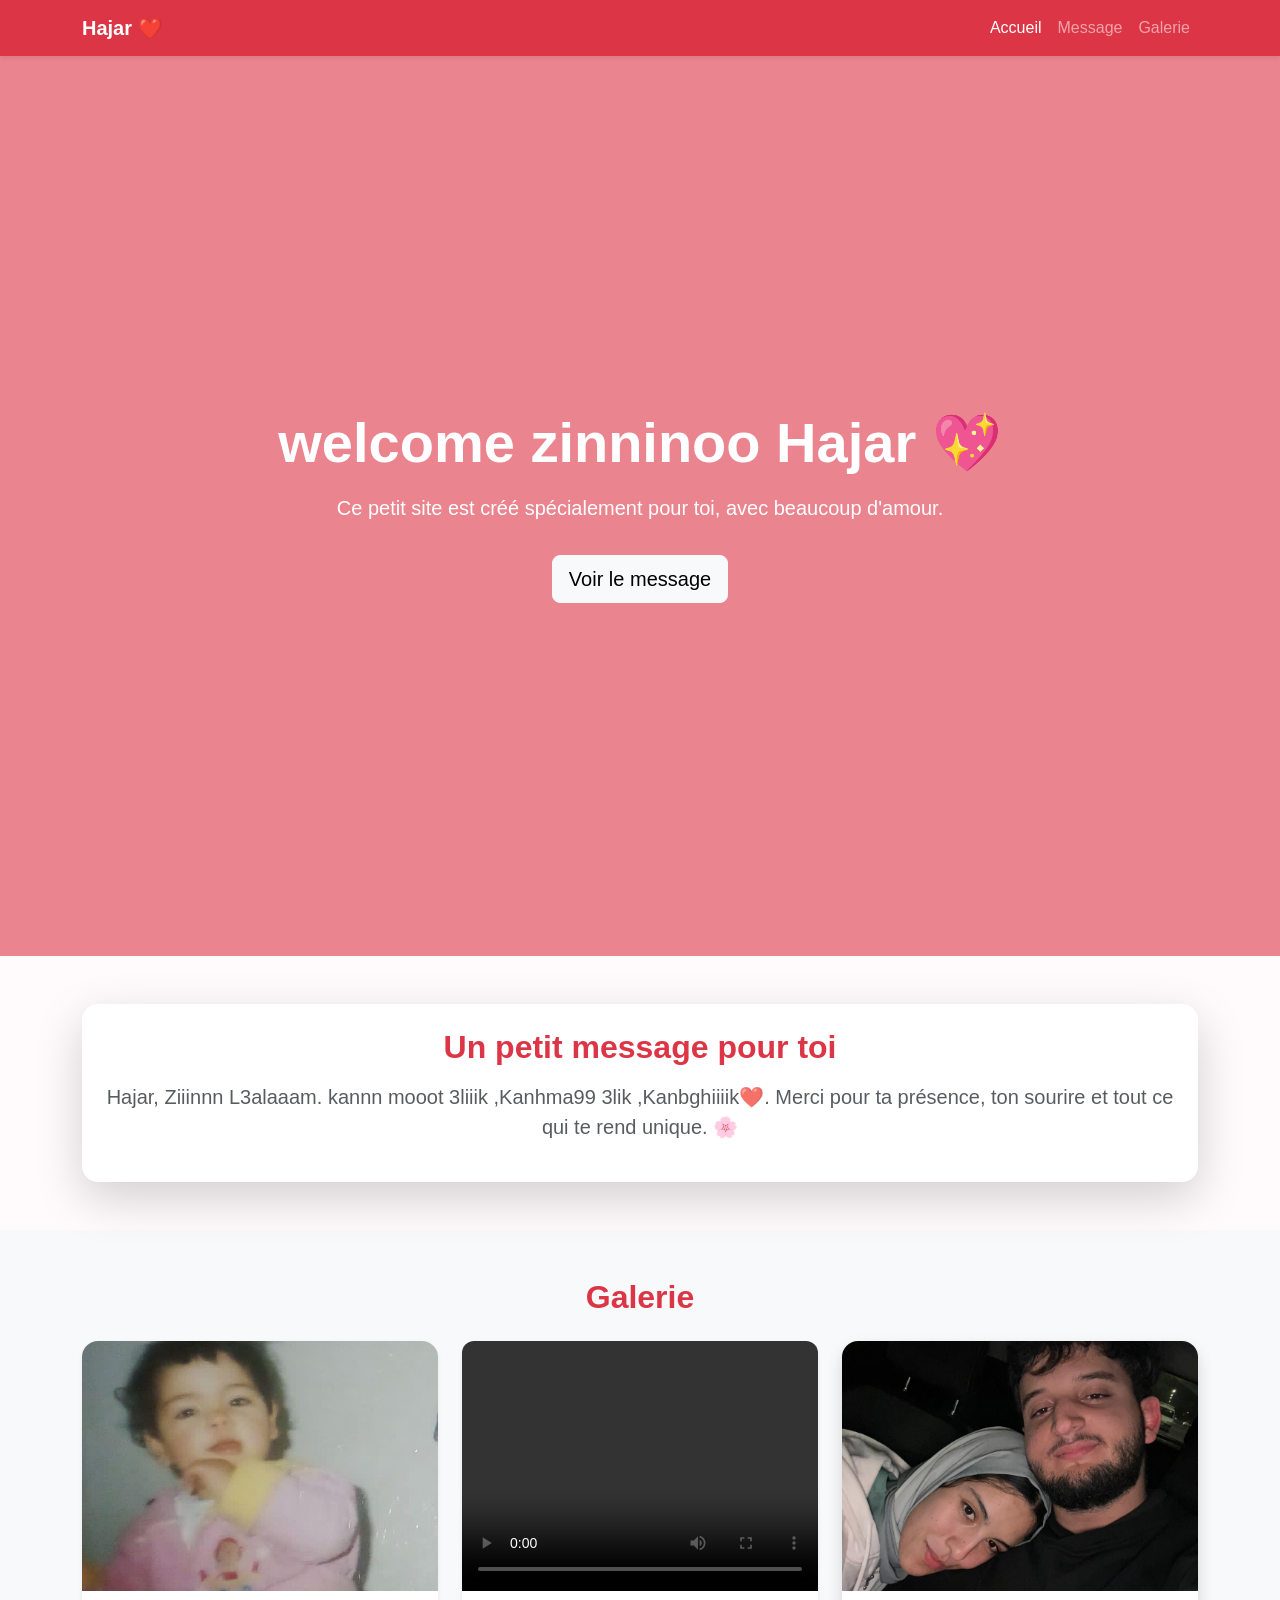
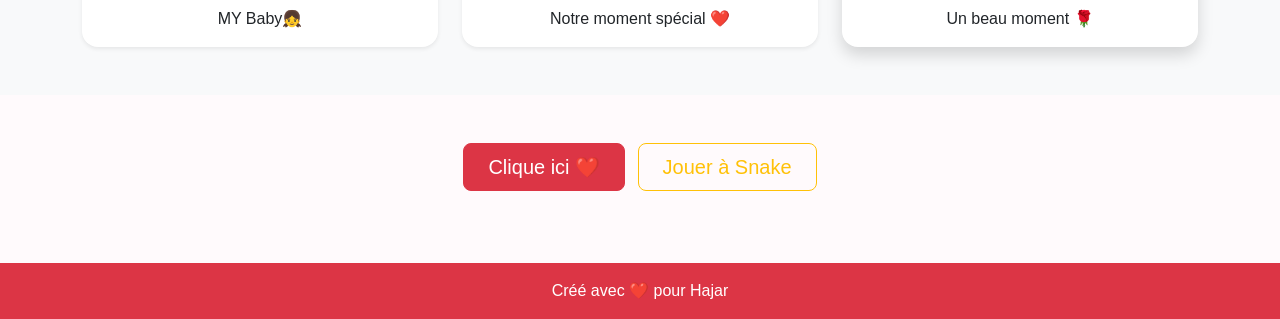
<file: index.html>
<!DOCTYPE html>
<html lang="fr">
<head>
  <meta charset="UTF-8" />
  <meta name="viewport" content="width=device-width, initial-scale=1.0" />
  <title>Pour Hajar ❤️</title>

  <!-- Bootstrap CSS -->
  <link
    href="https://cdn.jsdelivr.net/npm/bootstrap@5.3.3/dist/css/bootstrap.min.css"
    rel="stylesheet"
  />

  <!-- CSS personnel -->
  <link rel="stylesheet" href="style.css" />
</head>
<body>

  <!-- Navbar -->
  <nav class="navbar navbar-expand-lg navbar-dark bg-danger shadow-sm">
    <div class="container">
      <a class="navbar-brand fw-bold" href="#">Hajar ❤️</a>
      <button class="navbar-toggler" type="button" data-bs-toggle="collapse" data-bs-target="#menu">
        <span class="navbar-toggler-icon"></span>
      </button>

      <div class="collapse navbar-collapse" id="menu">
        <ul class="navbar-nav ms-auto">
          <li class="nav-item"><a class="nav-link active" href="#home">Accueil</a></li>
          <li class="nav-item"><a class="nav-link" href="#message">Message</a></li>
          <li class="nav-item"><a class="nav-link" href="#gallery">Galerie</a></li>
        </ul>
      </div>
    </div>
  </nav>

  <!-- Hero Section -->
  <section id="home" class="hero-section d-flex align-items-center text-center text-white">
    <div class="container">
      <h1 class="display-4 fw-bold">welcome zinninoo Hajar 💖</h1>
      <p class="lead mt-3">
        Ce petit site est créé spécialement pour toi, avec beaucoup d'amour.
      </p>
      <a href="#message" class="btn btn-light btn-lg mt-3">Voir le message</a>
    </div>
  </section>

  <!-- Message Section -->
  <section id="message" class="py-5">
    <div class="container">
      <div class="card shadow-lg border-0 rounded-4 p-4 text-center">
        <h2 class="text-danger fw-bold mb-3">Un petit message pour toi</h2>
        <p class="fs-5 text-muted">
          Hajar, Ziiinnn L3alaaam.  
          kannn mooot 3liiik ,Kanhma99 3lik ,Kanbghiiiik❤️.  
          Merci pour ta présence, ton sourire et tout ce qui te rend unique. 🌸
        </p>
      </div>
    </div>
  </section>

  <!-- Gallery Section -->
  <section id="gallery" class="py-5 bg-light">
    <div class="container">
      <h2 class="text-center text-danger fw-bold mb-4">Galerie</h2>
      <div class="row g-4">
        <div class="col-md-4 animate-on-scroll">
          <div class="card shadow-sm border-0 rounded-4">
            <img src="Image/WhatsApp Image 2026-03-08 at 16.00.31 (1).jpeg" class="card-img-top rounded-top-4" alt="flower">
            <div class="card-body text-center">
              <p class="card-text">MY Baby👧</p>
            </div>
          </div>
        </div>

        <div class="col-md-4 animate-on-scroll">
          <div class="card shadow-sm border-0 rounded-4">
            <video class="card-img-top media-fixed" controls>
              <source src="Vido/WhatsApp Video 2026-03-08 at 16.18.15.mp4" type="video/mp4" />
            </video>
            <div class="card-body text-center">
              <p class="card-text">Notre moment spécial ❤️</p>
            </div>
          </div>
        </div>

        <div class="col-md-4 animate-on-scroll">
          <div class="card shadow border-0 rounded-4">
            <img src="Image/WhatsApp Image 2026-03-08 at 16.00.32.jpeg" class="card-img-top rounded-top-4" alt="moment">
            <div class="card-body text-center">
              <p class="card-text">Un beau moment 🌹</p>
            </div>
          </div>
        </div>
      </div>
    </div>
  </section>

  <!-- Button Section -->
  <section class="py-5 text-center">
    <div class="container">
      <div class="button-container d-inline-block position-relative">
        <button id="clickHeartButton" class="btn btn-danger btn-lg px-4" onclick="showMessage()">
          Clique ici ❤️
        </button>
        <button id="openSnakeBtn" class="btn btn-outline-warning btn-lg ms-2 px-4" onclick="openSnakeGame()">
          Jouer à Snake
        </button>
      </div>
      <p id="specialMessage" class="mt-4 fs-4 text-danger fw-bold"></p>
    </div>
  </section>

  <div id="snakeOverlay" class="snake-overlay" role="dialog" aria-modal="true" aria-label="Jeu snake">
    <div class="snake-box">
      <h3>Snake classique</h3>
      <canvas id="snakeCanvas" width="400" height="400"></canvas>
      <div class="snake-score" id="snakeScore">Score: 0</div>
      <div id="snakeGameStatus" class="snake-status">Bonne chance !</div>
      <div class="snake-controls">
        <button class="btn btn-primary btn-sm" onclick="startSnake()">Démarrer</button>
        <button class="btn btn-secondary btn-sm" onclick="pauseSnake()">Pause</button>
        <button class="btn btn-danger btn-sm" onclick="closeSnakeGame()">Fermer</button>
      </div>
      <p class="mt-2 small text-muted">Directions: flèches ou Z,Q,S,D</p>
    </div>
  </div>

  <!-- Footer -->
  <footer class="bg-danger text-white text-center py-3">
    <p class="mb-0">Créé avec ❤️ pour Hajar</p>
  </footer>

  <!-- Bootstrap JS -->
  <script
    src="https://cdn.jsdelivr.net/npm/bootstrap@5.3.3/dist/js/bootstrap.bundle.min.js">
  </script>

  <!-- JS -->
  <script>
    let clickCount = 0;
    const targetClickCount = 50;

    function showMessage() {
      clickCount += 1;
      const messageEl = document.getElementById("specialMessage");
      if (clickCount >= targetClickCount) {
        window.location.href = "congrats.html";
      } else {
        messageEl.innerText =
          `Tu as cliqué ${clickCount} fois. Encore ${targetClickCount - clickCount} pour le grand coeur !`;
      }
    }

    // Snake game core
    const snakeOverlay = document.getElementById("snakeOverlay");
    const snakeCanvas = document.getElementById("snakeCanvas");
    const snakeScoreEl = document.getElementById("snakeScore");
    const ctx = snakeCanvas.getContext("2d");

    const tileSize = 20;
    const tileCount = 20;

    let snake = [{ x: 10, y: 10 }];
    let velocity = { x: 0, y: 0 };
    let food = { x: 15, y: 10 };
    let score = 0;
    let gameLoop = null;
    let isRunning = false;

    const snakeGameStatusEl = document.getElementById("snakeGameStatus");

    function updateSnakeScore() {
      snakeScoreEl.innerText = `Score: ${score}`;
    }

    function updateSnakeStatus(message, color = "#d63384") {
      snakeGameStatusEl.innerText = message;
      snakeGameStatusEl.style.color = color;
      snakeGameStatusEl.style.fontSize = "20px";
      snakeGameStatusEl.style.fontWeight = "bold";
    }

    function resetSnakeGame() {
      snake = [{ x: 10, y: 10 }];
      velocity = { x: 0, y: 0 };
      food = { x: 15, y: 10 };
      score = 0;
      isRunning = false;
      clearInterval(gameLoop);
      gameLoop = null;
      updateSnakeScore();
      drawSnakeGame();
    }

    function placeFood() {
      let valid = false;
      while (!valid) {
        food.x = Math.floor(Math.random() * tileCount);
        food.y = Math.floor(Math.random() * tileCount);
        valid = !snake.some((segment) => segment.x === food.x && segment.y === food.y);
      }
    }

    function openSnakeGame() {
      snakeOverlay.classList.add("active");
      resetSnakeGame();
    }

    function closeSnakeGame() {
      snakeOverlay.classList.remove("active");
      clearInterval(gameLoop);
      gameLoop = null;
      isRunning = false;
    }

    function startSnake() {
      if (isRunning) return;
      if (velocity.x === 0 && velocity.y === 0) {
        velocity = { x: 1, y: 0 };
      }
      isRunning = true;
      if (gameLoop) clearInterval(gameLoop);
      gameLoop = setInterval(gameTick, 100);
    }

    function pauseSnake() {
      clearInterval(gameLoop);
      gameLoop = null;
      isRunning = false;
    }

    function gameTick() {
      const head = { x: snake[0].x + velocity.x, y: snake[0].y + velocity.y };

      if (head.x < 0 || head.x >= tileCount || head.y < 0 || head.y >= tileCount) {
        updateSnakeStatus("Awdi Ya wdi Ya l9raya", "#e83e8c");
        resetSnakeGame();
        return;
      }
      if (snake.some((segment) => segment.x === head.x && segment.y === head.y)) {
        updateSnakeStatus("Awdi Ya wdi Ya l9raya", "#e83e8c");
        resetSnakeGame();
        return;
      }

      snake.unshift(head);

      if (head.x === food.x && head.y === food.y) {
        score += 1;
        updateSnakeScore();
        updateSnakeStatus("Hadikkk", "#198754");
        placeFood();
      } else {
        snake.pop();
      }

      drawSnakeGame();
    }

    function drawSnakeGame() {
      ctx.fillStyle = "#000";
      ctx.fillRect(0, 0, snakeCanvas.width, snakeCanvas.height);

      ctx.fillStyle = "#dc3545";
      ctx.fillRect(food.x * tileSize, food.y * tileSize, tileSize, tileSize);

      ctx.fillStyle = "#28a745";
      snake.forEach((segment, index) => {
        ctx.fillStyle = index === 0 ? "#198754" : "#28a745";
        ctx.fillRect(segment.x * tileSize + 1, segment.y * tileSize + 1, tileSize - 2, tileSize - 2);
      });
    }

    document.addEventListener("keydown", (event) => {
      if (!snakeOverlay.classList.contains("active")) return;
      const key = event.key.toLowerCase();

      if (key === "arrowup" || key === "z") {
        if (velocity.y !== 1) velocity = { x: 0, y: -1 };
      } else if (key === "arrowdown" || key === "s") {
        if (velocity.y !== -1) velocity = { x: 0, y: 1 };
      } else if (key === "arrowleft" || key === "q") {
        if (velocity.x !== 1) velocity = { x: -1, y: 0 };
      } else if (key === "arrowright" || key === "d") {
        if (velocity.x !== -1) velocity = { x: 1, y: 0 };
      }
    });

    document.addEventListener("DOMContentLoaded", function () {
      const observer = new IntersectionObserver(
        (entries) => {
          entries.forEach((entry) => {
            if (entry.isIntersecting) {
              entry.target.classList.add("in-view");
              observer.unobserve(entry.target);
            }
          });
        },
        {
          threshold: 0.25,
        }
      );

      document.querySelectorAll(".animate-on-scroll").forEach((element) => {
        observer.observe(element);
      });

      const heartButton = document.getElementById("clickHeartButton");

      function moveButtonRandomly() {
        const rect = document.body.getBoundingClientRect();
        const buttonRect = heartButton.getBoundingClientRect();

        const margin = 15;
        const maxX = rect.width - buttonRect.width - margin;
        const maxY = window.innerHeight - buttonRect.height - margin;

        const randomX = Math.floor(Math.random() * (maxX + 1));
        const randomY = Math.floor(Math.random() * (maxY + 1));

        heartButton.style.transition = "transform 0.02s ease";
        heartButton.style.position = "fixed";
        heartButton.style.left = `${randomX}px`;
        heartButton.style.top = `${randomY}px`;
      }

      function avoidCursor(event) {
        const buttonRect = heartButton.getBoundingClientRect();
        const centerX = buttonRect.left + buttonRect.width / 2;
        const centerY = buttonRect.top + buttonRect.height / 2;
        const dx = event.clientX - centerX;
        const dy = event.clientY - centerY;
        const distance = Math.hypot(dx, dy);
        const safeDistance = Math.max(buttonRect.width, buttonRect.height) * 1.3;

        if (distance < safeDistance) {
          moveButtonRandomly();
        }
      }

      heartButton.addEventListener("click", (event) => {
        heartButton.classList.remove("btn-click-animated");
        void heartButton.offsetWidth; // restart animation
        heartButton.classList.add("btn-click-animated");
        avoidCursor(event);
      });

      document.body.addEventListener("mousemove", avoidCursor);
      heartButton.addEventListener("mouseenter", moveButtonRandomly);

      // initial draw for snake board
      drawSnakeGame();
    });
  </script>
</body>
</html>
</file>
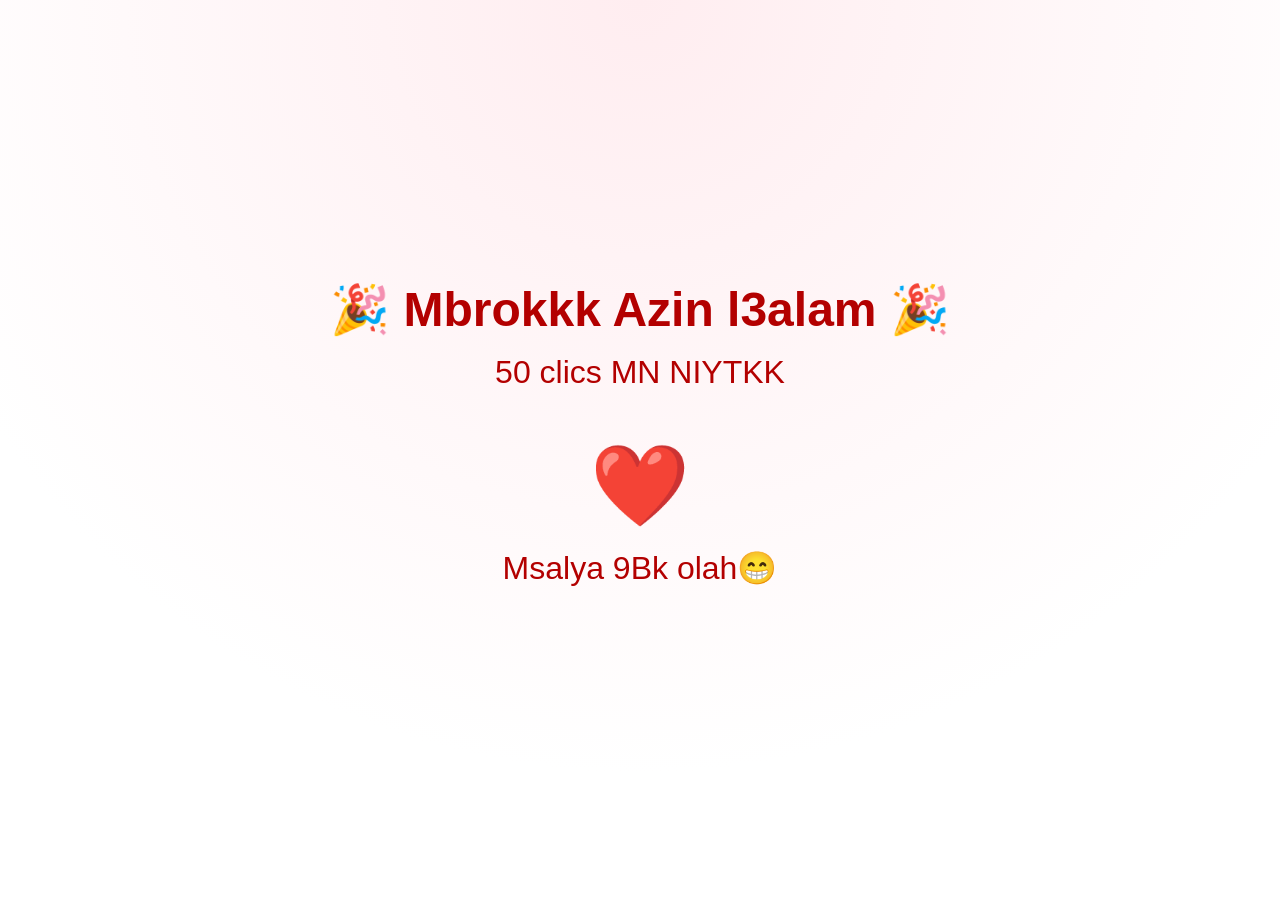
<file: congrats.html>
<!DOCTYPE html>
<html lang="fr">
<head>
  <meta charset="UTF-8" />
  <meta name="viewport" content="width=device-width, initial-scale=1.0" />
  <title>Félicitations</title>
  <style>
    body {
      background: radial-gradient(circle at top, #ffedf0 0%, #fff 70%);
      color: #b30000;
      font-family: "Arial", sans-serif;
      text-align: center;
      min-height: 100vh;
      margin: 0;
      display: flex;
      justify-content: center;
      align-items: center;
      flex-direction: column;
    }
    h1 {
      font-size: 3rem;
      margin: 0 0 1rem;
      animation: bounce 1s ease-in-out infinite alternate;
    }
    p {
      font-size: 2rem;
      margin: 0 0 2rem;
    }
    .heart {
      font-size: 5rem;
      animation: pulseHeart 1s ease-in-out infinite;
      margin: 1rem 0;
    }
    @keyframes pulseHeart {
      0% { transform: scale(1); color: #ff4d79; }
      50% { transform: scale(1.25); color: #ff002b; }
      100% { transform: scale(1); color: #ff4d79; }
    }
    @keyframes bounce {
      0% { transform: translateY(0); }
      100% { transform: translateY(-10px); }
    }
  </style>
</head>
<body>
  <h1>🎉 Mbrokkk Azin l3alam 🎉</h1>
  <p>50 clics MN NIYTKK</p>
  <div class="heart">❤️</div>
  <p>Msalya 9Bk olah😁</p>
</body>
</html>
</file>
<file: style.css>
body {
  font-family: Arial, sans-serif;
  background-color: #fffafc;
  overflow-x: hidden;
}

@keyframes fadeInUp {
  0% {
    opacity: 0;
    transform: translateY(30px);
  }
  100% {
    opacity: 1;
    transform: translateY(0);
  }
}

@keyframes pulse {
  0%,
  100% {
    transform: scale(1);
  }
  50% {
    transform: scale(1.05);
  }
}

@keyframes float {
  0%,
  100% {
    transform: translateY(0);
  }
  50% {
    transform: translateY(-8px);
  }
}

@keyframes blink {
  0%, 50%, 100% { opacity: 1; }
  25%, 75% { opacity: 0.2; }
}

@keyframes clickPulse {
  0%, 100% {
    transform: scale(1);
    box-shadow: 0 6px 12px rgba(220, 53, 69, 0.5);
  }
  50% {
    transform: scale(1.1);
    box-shadow: 0 12px 18px rgba(220, 53, 69, 0.7);
  }
}

.btn-click-animated {
  animation-name: clickPulse;
  animation-duration: 0.25s;
  animation-timing-function: ease-in-out;
  animation-iteration-count: 10;
}

.hero-section {
  height: 100vh;
  background: linear-gradient(rgba(220, 53, 69, 0.6), rgba(220, 53, 69, 0.6)),
              url("https://images.unsplash.com/photo-1518199266791-5375a83190b7?auto=format&fit=crop&w=1400&q=80");
  background-size: cover;
  background-position: center;
}

.navbar-brand {
  animation: pulse 2.8s ease-in-out infinite;
}

.hero-section h1 {
  animation: fadeInUp 1.2s ease-out forwards;
  opacity: 0;
}

.hero-section p {
  animation: fadeInUp 1.4s ease-out forwards;
  opacity: 0;
}

.hero-section .btn {
  animation: fadeInUp 1.6s ease-out forwards;
  opacity: 0;
  animation-delay: 0.2s;
}

.card {
  transform: translateY(20px);
  opacity: 0;
  animation: fadeInUp 0.8s ease-out forwards;
  animation-delay: 0.2s;
}

.card:hover {
  transform: translateY(-6px) scale(1.01);
  box-shadow: 0 14px 28px rgba(0, 0, 0, 0.18);
}

.card img,
.media-fixed {
  height: 250px;
  object-fit: cover;
  border-radius: 0.75rem 0.75rem 0 0;
  animation: float 4s ease-in-out infinite;
}

#specialMessage {
  animation: blink 2s linear infinite;
}

.button-container {
  display: inline-block;
  position: relative;
  min-width: 220px;
}

#clickHeartButton {
  position: relative;
  transition: transform 0.2s ease, left 0.2s ease, top 0.2s ease;
}

.animate-on-scroll {
  opacity: 0;
  transform: translateY(20px);
  transition: opacity 0.8s ease-out, transform 0.8s ease-out;
}

.animate-on-scroll.in-view {
  opacity: 1;
  transform: translateY(0);
}

footer {
  font-size: 16px;
}

/* Snake Game Overlay */
.snake-overlay {
  position: fixed;
  inset: 0;
  background: rgba(0, 0, 0, 0.75);
  display: none;
  justify-content: center;
  align-items: center;
  z-index: 9999;
}

.snake-overlay.active {
  display: flex;
}

.snake-box {
  background: #fff;
  border-radius: 1rem;
  width: min(90vw, 520px);
  max-width: 520px;
  padding: 1rem;
  text-align: center;
  box-shadow: 0 1rem 2rem rgba(0, 0, 0, 0.45);
}

#snakeCanvas {
  background: #000;
  width: 100%;
  height: auto;
  border-radius: 0.5rem;
}

.snake-controls {
  margin-top: 0.75rem;
  display: flex;
  gap: 0.6rem;
  justify-content: center;
  flex-wrap: wrap;
}

.snake-controls .btn {
  min-width: 110px;
}

.snake-score {
  margin-top: 0.55rem;
  font-weight: 700;
  color: #d63384;
  font-size: 1.1rem;
}

.snake-status {
  margin-top: 0.45rem;
  font-size: 1.25rem;
  font-weight: 800;
  color: #198754;
  text-shadow: 0 0 4px rgba(0,0,0,0.3);
}
</file>
